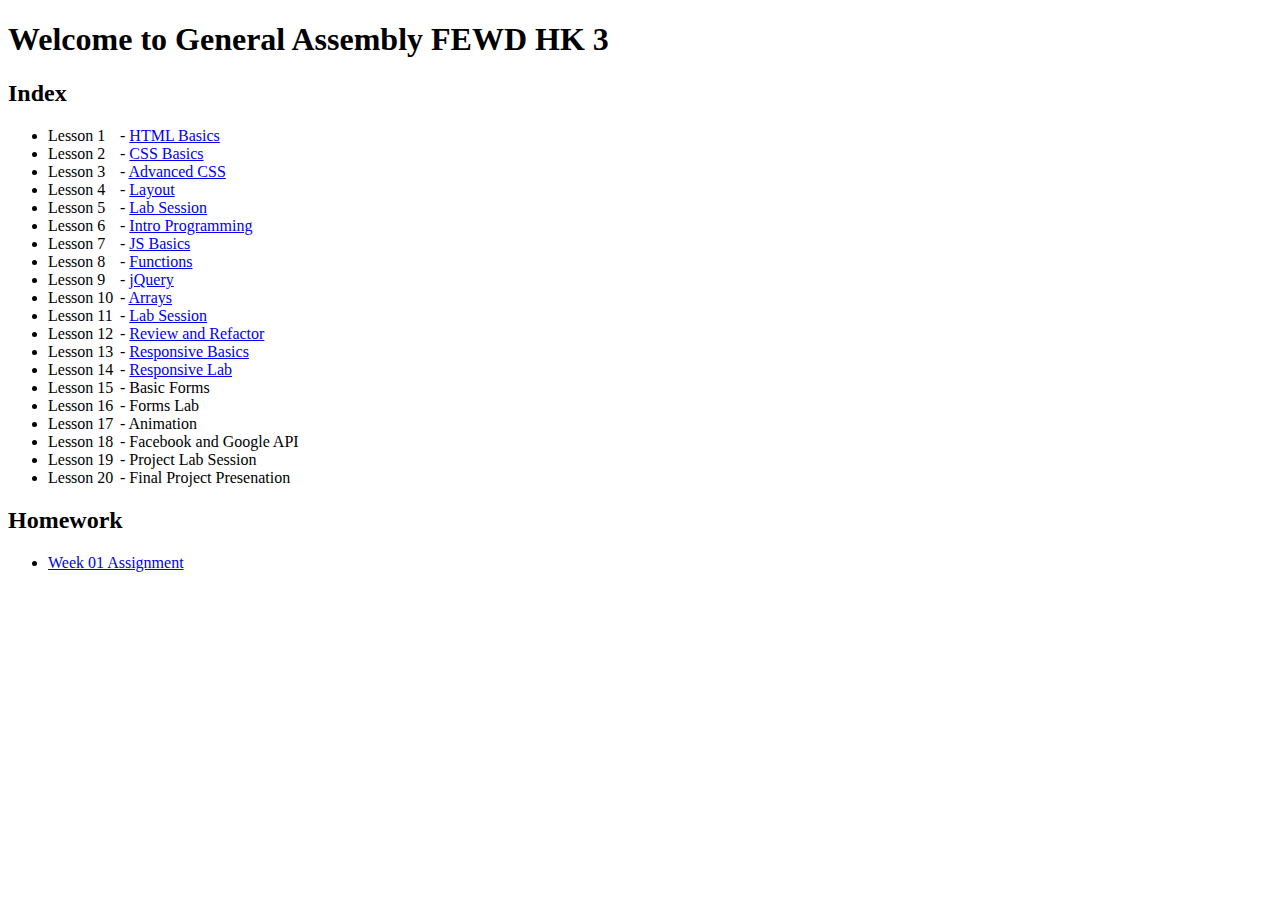
<file: index.html>
<!doctype html>
<html>
  <head>
    <title>FEWD HK 3</title>
    <script language="javascript">
    	//location.replace("slides/")
    </script>
    <style type="text/css">
      span.label {
        display: inline-block;
        width: 72px;
      }
    </style>
  </head>
  <body>
    <h1>Welcome to General Assembly FEWD HK 3</h1>
    <h2>Index</h2>
    <ul>
      <li><span class="label">Lesson 1 </span>- <a href="http://ga-students.github.io/FEWD_HK_3/slides/?lesson=1" target="_blank">HTML Basics</a></li>
      <li><span class="label">Lesson 2 </span>- <a href="http://ga-students.github.io/FEWD_HK_3/slides/?lesson=2" target="_blank">CSS Basics</a></li>
      <li><span class="label">Lesson 3 </span>- <a href="http://ga-students.github.io/FEWD_HK_3/slides/?lesson=3" target="_blank">Advanced CSS</a></li>
      <li><span class="label">Lesson 4 </span>- <a href="http://ga-students.github.io/FEWD_HK_3/slides/?lesson=4" target="_blank">Layout</a></li>
      <li><span class="label">Lesson 5 </span>- <a href="http://ga-students.github.io/FEWD_HK_3/slides/?lesson=5" target="_blank">Lab Session</a></li>
      <li><span class="label">Lesson 6 </span>- <a href="http://ga-students.github.io/FEWD_HK_3/slides/?lesson=6" target="_blank">Intro Programming</a></li>
      <li><span class="label">Lesson 7 </span>- <a href="http://ga-students.github.io/FEWD_HK_3/slides/?lesson=7" target="_blank">JS Basics</a></li>
      <li><span class="label">Lesson 8 </span>- <a href="http://ga-students.github.io/FEWD_HK_3/slides/?lesson=8" target="_blank">Functions</a></li>
      <li><span class="label">Lesson 9 </span>- <a href="http://ga-students.github.io/FEWD_HK_3/slides/?lesson=9" target="_blank">jQuery</a></li>
      <li><span class="label">Lesson 10</span>- <a href="http://ga-students.github.io/FEWD_HK_3/slides/?lesson=10" target="_blank">Arrays</a></li>
      <li><span class="label">Lesson 11</span>- <a href="http://ga-students.github.io/FEWD_HK_3/slides/?lesson=11" target="_blank">Lab Session</a></li>
      <li><span class="label">Lesson 12</span>- <a href="http://ga-students.github.io/FEWD_HK_3/slides/?lesson=12" target="_blank">Review and Refactor</a></li>
      <li><span class="label">Lesson 13</span>- <a href="http://ga-students.github.io/FEWD_HK_3/slides/?lesson=13" target="_blank">Responsive Basics</a></li>
      <li><span class="label">Lesson 14</span>- <a href="http://ga-students.github.io/FEWD_HK_3/slides/?lesson=14" target="_blank">Responsive Lab</a></li>
      <li><span class="label">Lesson 15</span>- Basic Forms</li>
      <li><span class="label">Lesson 16</span>- Forms Lab</li>
      <li><span class="label">Lesson 17</span>- Animation</li>
      <li><span class="label">Lesson 18</span>- Facebook and Google API</li>
      <li><span class="label">Lesson 19</span>- Project Lab Session</li>
      <li><span class="label">Lesson 20</span>- Final Project Presenation</li>
    </ul>
    <h2>Homework</h2>
    <ul>
      <li><a href="http://ga-students.github.io/FEWD_HK_3/homework/week1/" target="_blank">Week 01 Assignment</a></li>
    </ul>
  </body>
</html>
</file>
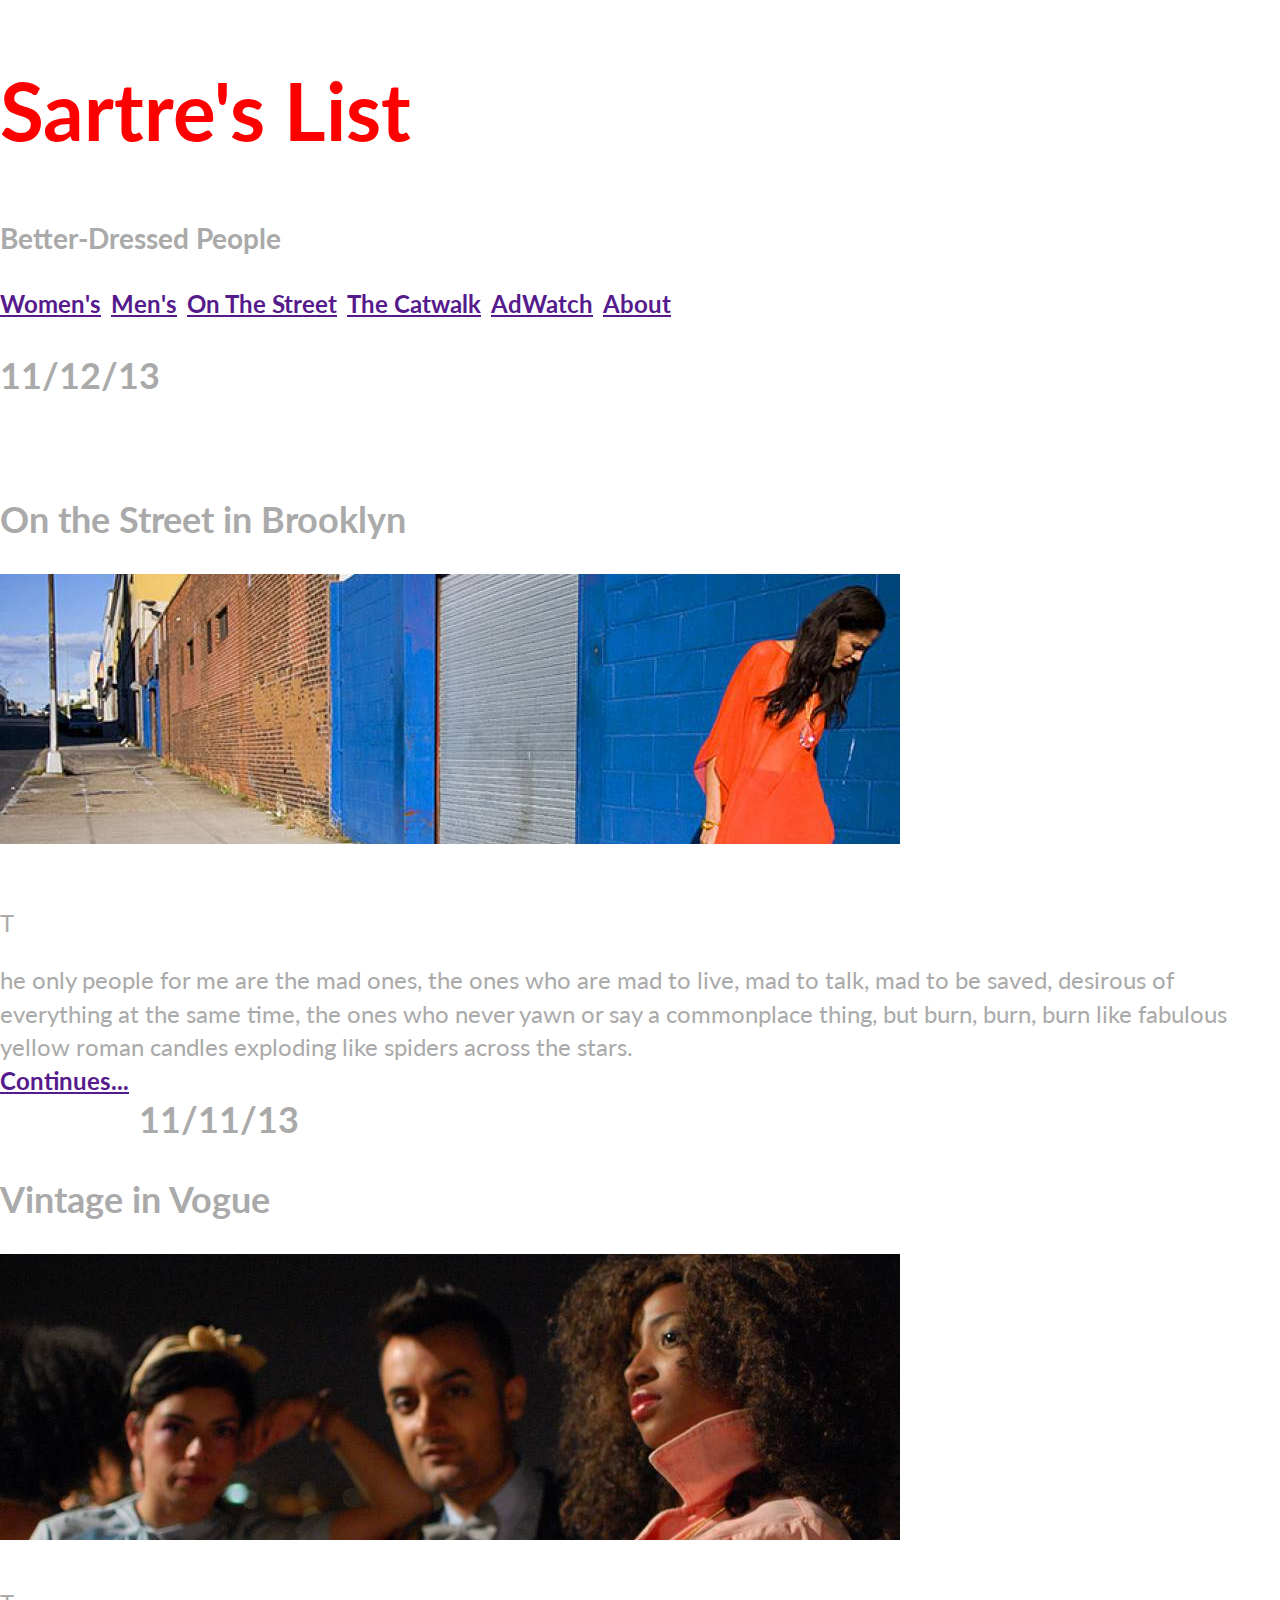
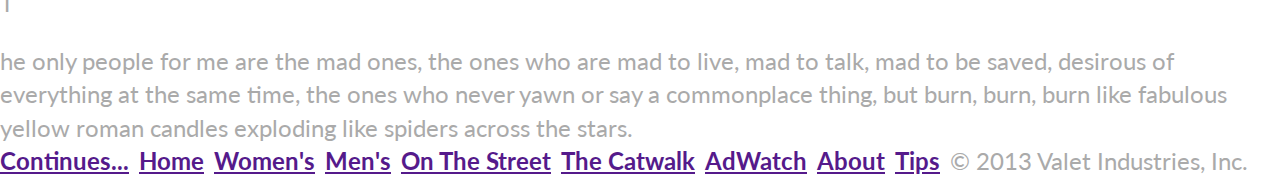
<file: homework/week2/index.html>
<!doctype html>
<html lang="en">
  <head>
    <title>Fashion Blog</title>
    <meta charset="utf-8">
    <meta name="author" content="<Kalina King>">
    <meta name="keywords" content="<comma>, <separated>, <keywords>">
    <meta name="description" content="<A short description about this page>">
    <link rel="stylesheet" type="text/css" href="css/normalize.css">
    <link rel="stylesheet" type="text/css" href="css/style.css">
    <link href='http://fonts.googleapis.com/css?family=Lato:300' rel='stylesheet' type='text/css'>
  </head>
  <body>
    <h1>
      Sartre's List
    </h1>
    <h3>Better-Dressed People</h3>
    <nav id="top">
      <a href="" target="blank">Women's</a>
      <a href="" target="blank">Men's</a>
      <a href="" target="blank">On The Street</a>
      <a href="" target="blank">The Catwalk</a>
      <a href="" target="blank">AdWatch</a>
      <a href="" target="blank">About</a>
    </nav>

    <br>

    <div class=post>
			<header>
				<h2 class="date">11/12/13</h2>
        <br>
				<h2 class="post">On the Street in Brooklyn</h2>
			</header> 	
      <img src="images/fashion_photo.jpeg">
      <div class="content"> 
        <p class="First">T</p>
        he only people for me are the mad ones, the ones who are mad to live, mad to talk, mad to be saved, desirous of everything at the same time, the ones who never yawn or say a commonplace thing, but burn, burn, burn like fabulous yellow roman candles exploding like spiders across the stars.
        <br>
        <a href="">Continues...</a>
      </div>
      
    </div>

    <div class=post>
      <header>
        <h2 class="date">11/11/13</h2>
        <h2 class="post">Vintage in Vogue</h2>
      </header>   
      <img src="images/fashion_photo2.jpeg">
      <div class="content"> 
        <p class="First">T</p>
        he only people for me are the mad ones, the ones who are mad to live, mad to talk, mad to be saved, desirous of everything at the same time, the ones who never yawn or say a commonplace thing, but burn, burn, burn like fabulous yellow roman candles exploding like spiders across the stars.
        <br>
        <a href="">Continues...</a>
      </div>
   
    </div>

    <nav id="bottom">
      <a href="" target="blank">Home </a>
      <a href="" target="blank">Women's</a>
      <a href="" target="blank">Men's</a>
      <a href="" target="blank">On The Street</a>
      <a href="" target="blank">The Catwalk</a>
      <a href="" target="blank">AdWatch</a>
      <a href="" target="blank">About</a>
      <a href="" target="blank">Tips</a>
    </nav>

    <footer>
				&copy; 2013 Valet Industries, Inc.
		</footer>
	
  </body>
</html>
</file>
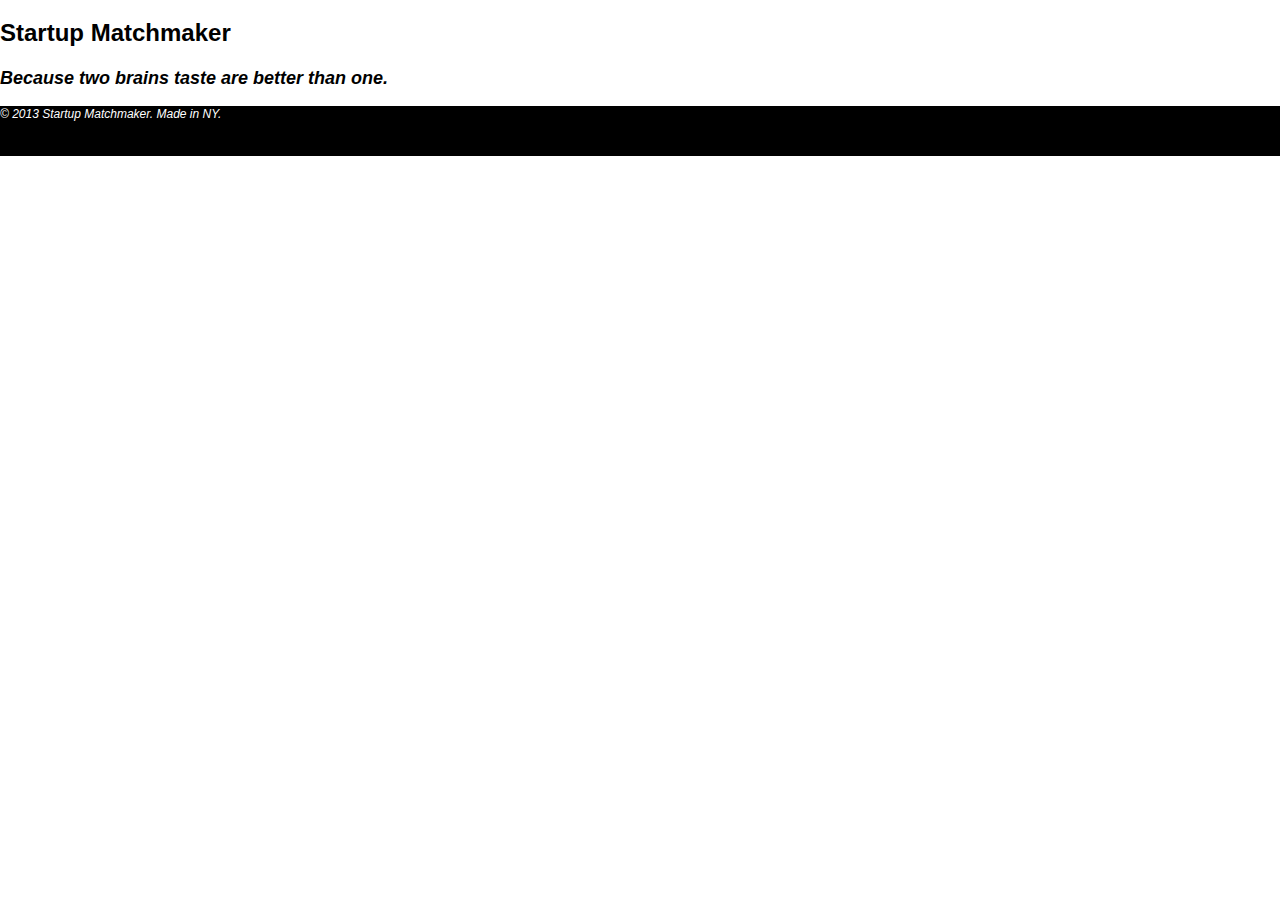
<file: homework/week3/index.html>
<!doctype html>
<html lang="en">
  <head>
    <title>Startup Matchmaker</title>
    <meta charset="utf-8">
    <meta name="author" content="<your name>">
    <meta name="keywords" content="<comma>, <separated>, <keywords>">
    <meta name="description" content="<A site for developers, designers and product managers to find each other>">
    <link rel="stylesheet" type="text/css" href="css/normalize.css">
    <link rel="stylesheet" type="text/css" href="css/style.css">
  </head>
  <body>

		<header>
			<h1>Startup Matchmaker</h1>

			<h2><i>Because two brains taste are better than one.<i></h2>
		</header> 	
    <Main> 
    </main> <!-- This is for the picture-->

    <div id="Container"></div> <!-- This is for the main content to Create a Profile, Find a Dev, Find a Designer -->

		<footer>
			&copy; 2013 Startup Matchmaker. Made in NY.
		</footer>

  </body>
</html>
</file>
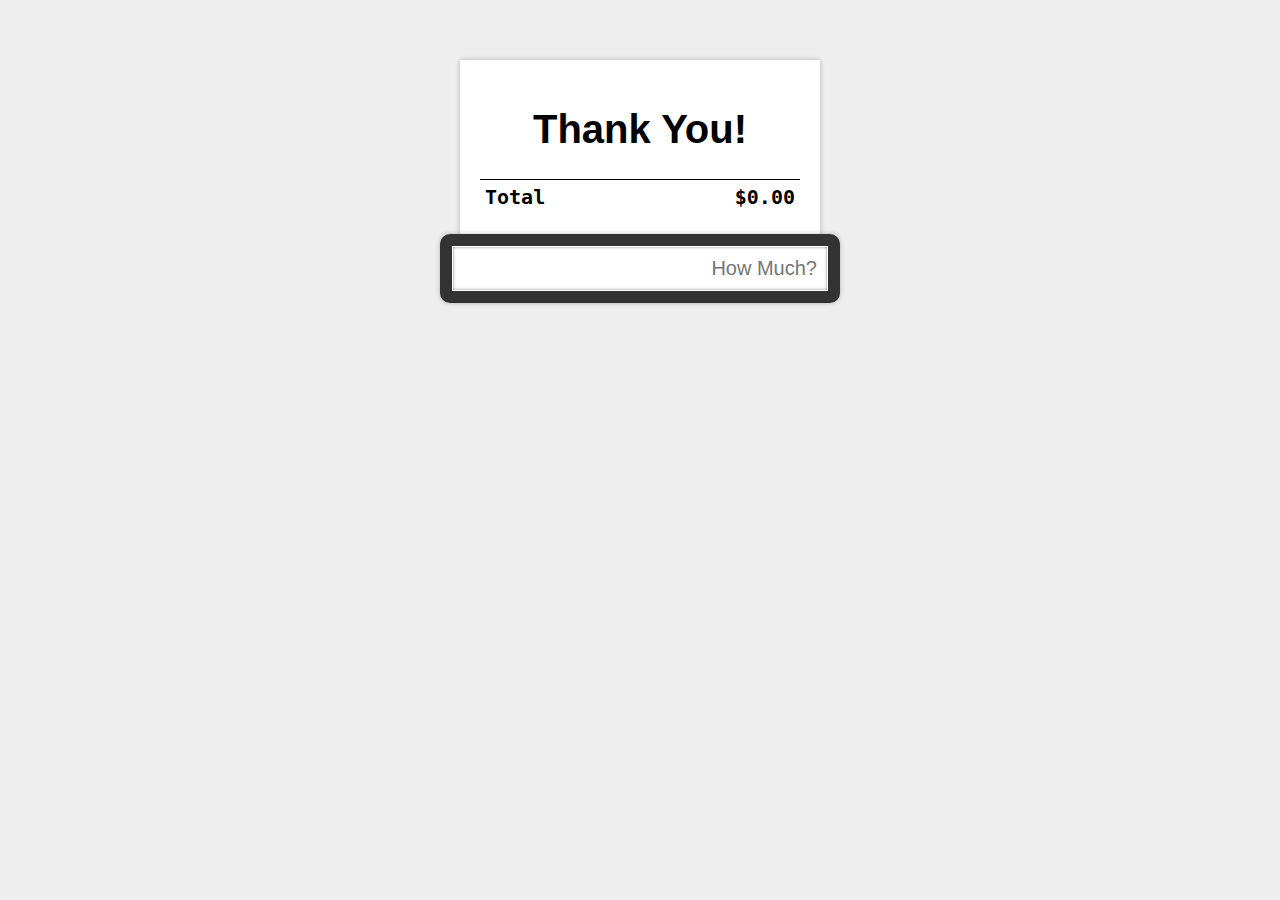
<file: js_examples/cash_register/index.html>
<!DOCTYPE html>
<html>
<head>
	<meta charset="UTF-8">
	<title>Cash Register</title>
	<link rel="stylesheet" href="css/main.css">
</head>
<body>
	
	<div id="register">
		<div id="ticket">
			<h1>Thank You!</h1>
			<table>
				<tbody id="entries">
				</tbody>
				<tfoot>
					<tr>
						<th>Total</th>
						<th id="total">$0.00</th>
					</tr>
				</tfoot>
			</table>
		</div>
		<form id="entry">
			<input id="newEntry" autofocus placeholder="How Much?">
		</form>
	</div>

	<!-- pick different versions of js and see how it works. -->
  <script type="text/javascript" src="js/version-1.js"></script>

  <!-- starting from version-2.js, jquery is required -->
  <!--script src="http://ajax.googleapis.com/ajax/libs/jquery/1.10.2/jquery.min.js"></script-->
  <!--script type="text/javascript" src="js/version-2.js"></script-->
  <!--script type="text/javascript" src="js/version-3.js"></script-->
</body>
</html>
</file>
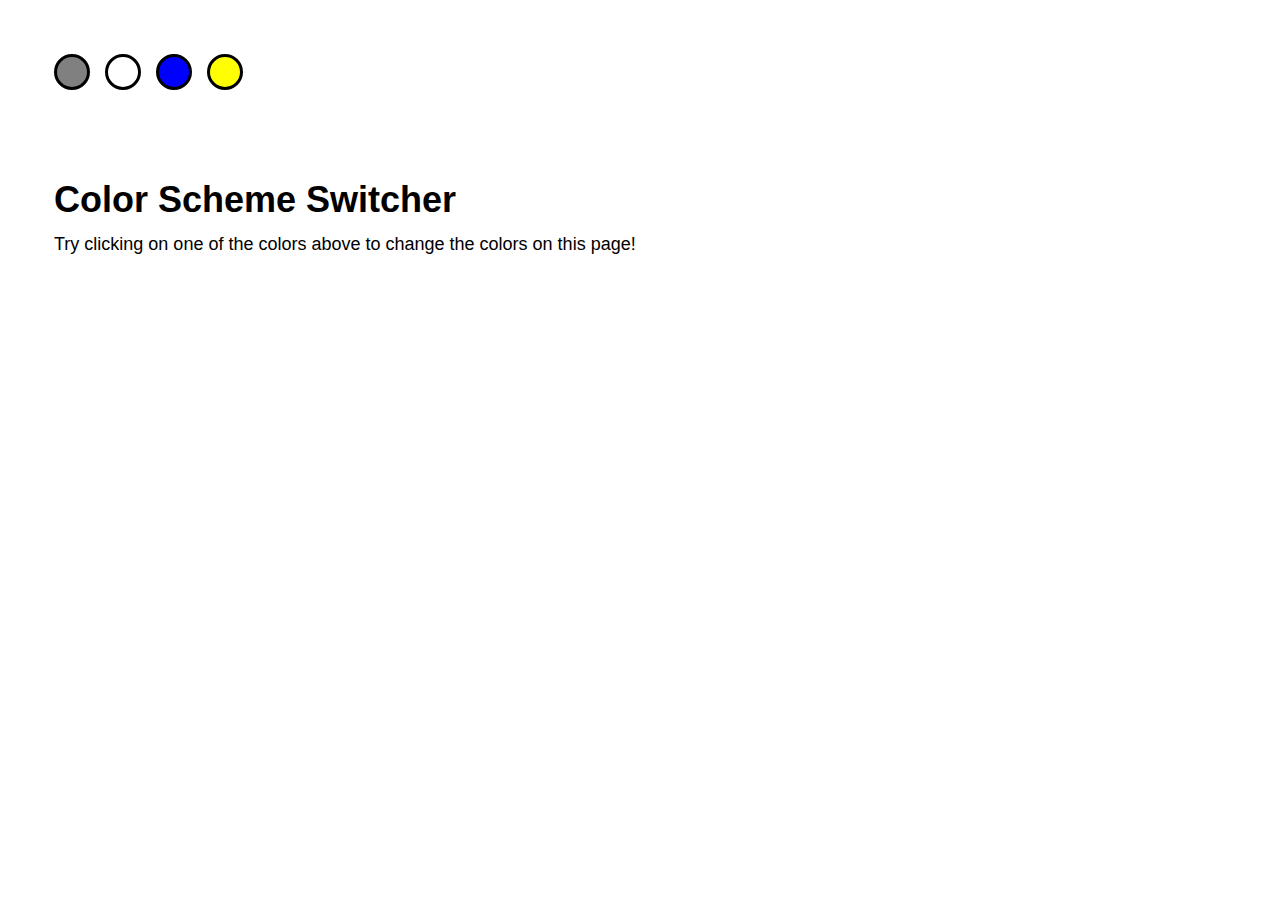
<file: js_examples/color_switcher/index.html>
<!doctype html>
<html>
<head>
  <title>Color Switcher</title>
  <link rel="stylesheet" type="text/css" href="css/style.css">
</head>
<body>
  <ul id="switcher">
    <li id="gray"></li>
    <li id="white"></li>
    <li id="blue"></li>
    <li id="yellow"></li>
  </ul>

  <h1>Color Scheme Switcher</h1>

  <p>Try clicking on one of the colors above to change the colors on this page!</p>
  
  <!-- pick different versions of js and see how it works. -->
  <script type="text/javascript" src="js/version-1.js"></script>
  <!--script type="text/javascript" src="js/version-2.js"></script-->

  <!-- starting from version-3.js, jquery is required -->
  <!--script src="http://ajax.googleapis.com/ajax/libs/jquery/1.10.2/jquery.min.js"></script-->
  <!--script type="text/javascript" src="js/version-3.js"></script-->
  <!--script type="text/javascript" src="js/version-4.js"></script-->
  <!--script type="text/javascript" src="js/version-5.js"></script-->
</body>
</html>
</file>
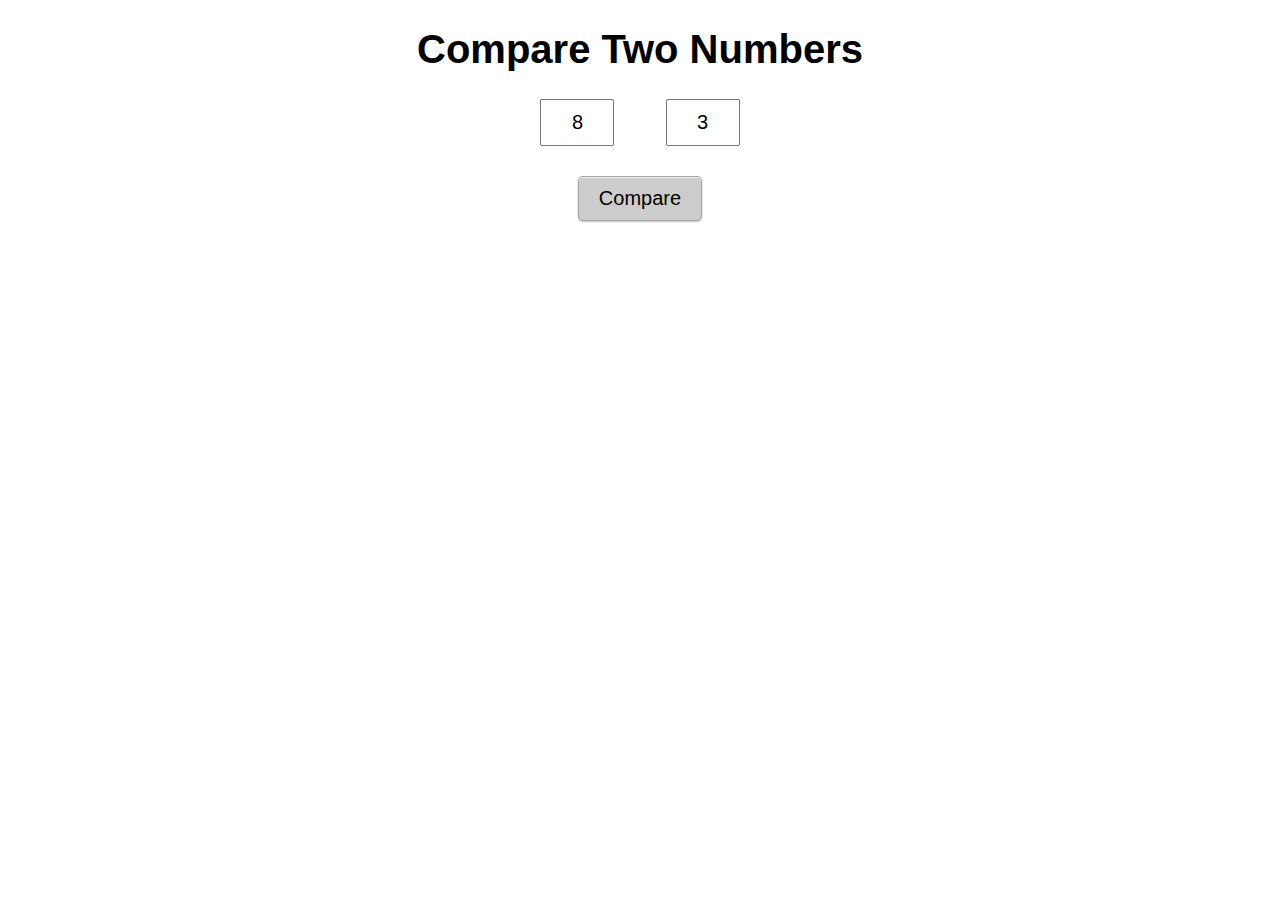
<file: js_examples/compare_that/index.html>
<!doctype html>
<html>
<head>
  <title>Compare That</title>
  <link rel="stylesheet" type="text/css" href="css/style.css">
</head>
<body>
  <h1>Compare Two Numbers</h1>

  <div id="inputs">
    <input id="a" value="8">
    <span id="comparison"></span>
    <input id="b" value="3">
  </div>
  <button id="submit">Compare</button>

  <!-- pick different versions of js and see how it works. -->
  <!--script type="text/javascript" src="js/version-1.js"></script-->

  <!-- starting from version-2.js, jquery is required -->
  <script src="http://ajax.googleapis.com/ajax/libs/jquery/1.10.2/jquery.min.js"></script>
  <script type="text/javascript" src="js/version-2.js"></script>

</body>
</html>
</file>
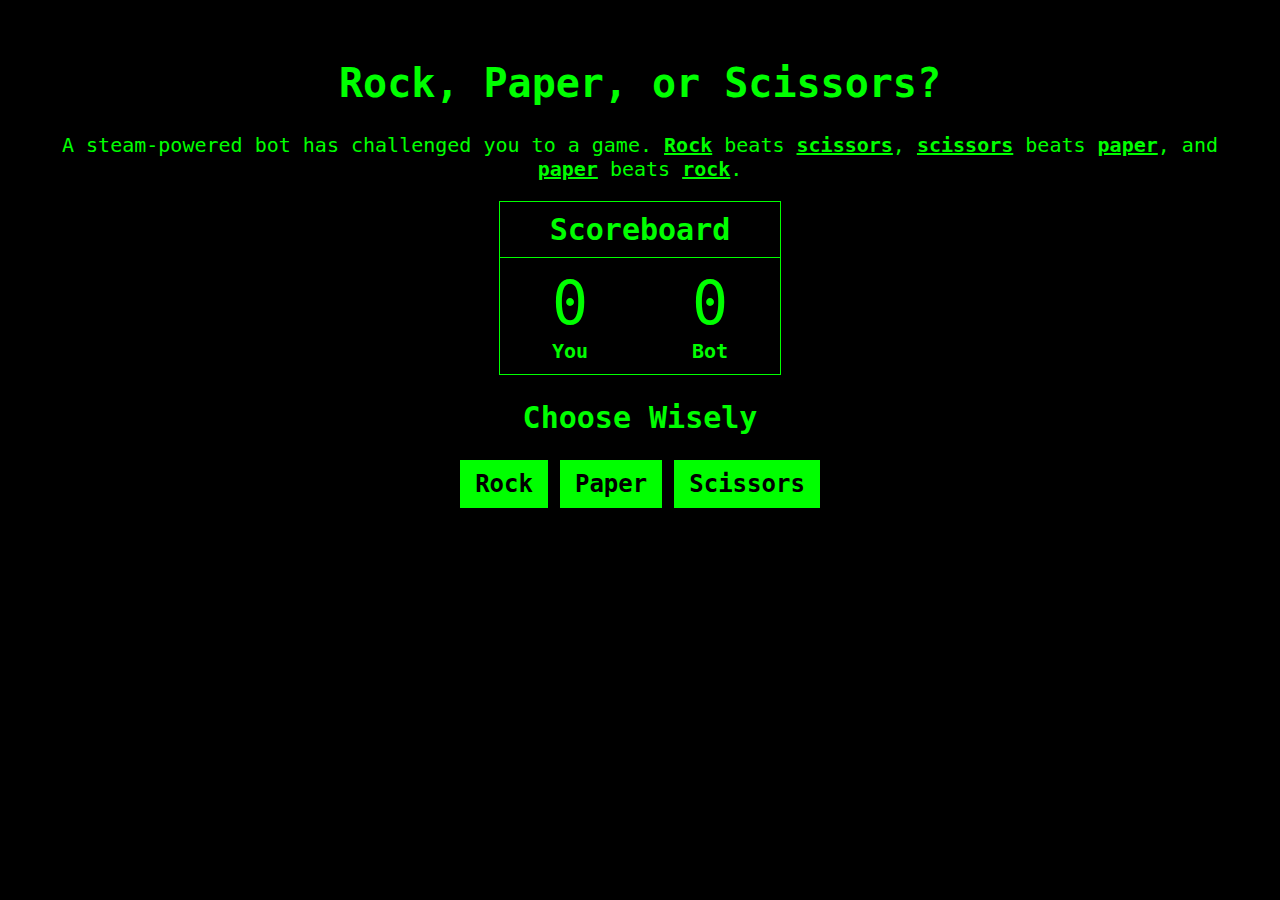
<file: js_examples/rock_paper_scissors/index.html>
<!DOCTYPE html>
<html>

<head>

  <meta charset="UTF-8">

  <title>Rock, Paper, Scissors - CodePen</title>

    <link rel="stylesheet" href="css/style.css" media="screen" type="text/css" />

</head>

<body>

  <h1>Rock, Paper, or Scissors?</h1>

<p>A steam-powered bot has challenged you to a game. <strong>Rock</strong> beats <strong>scissors</strong>, <strong>scissors</strong> beats <strong>paper</strong>, and <strong>paper</strong> beats <strong>rock</strong>.</p>

<div class="scoreboard">
  <h2>Scoreboard</h2>
  <table>
    <tbody>
      <tr>
        <td id="humanScore">0</td>
        <td id="computerScore">0</td>
      </tr>
    </tbody>
    <tfoot>
      <tr>
        <th>You</th>
        <th>Bot</th>
      </tr>
    </tfoot>
  </table>
</div>

<h2>Choose Wisely</h2>

<button id="rock">Rock</button>

<button id="paper">Paper</button>

<button id="scissors">Scissors</button>

<div id="status"></div>

  <script src='http://codepen.io/assets/libs/fullpage/none.js'></script>

  <script src="js/index.js"></script>

</body>

</html>
</file>
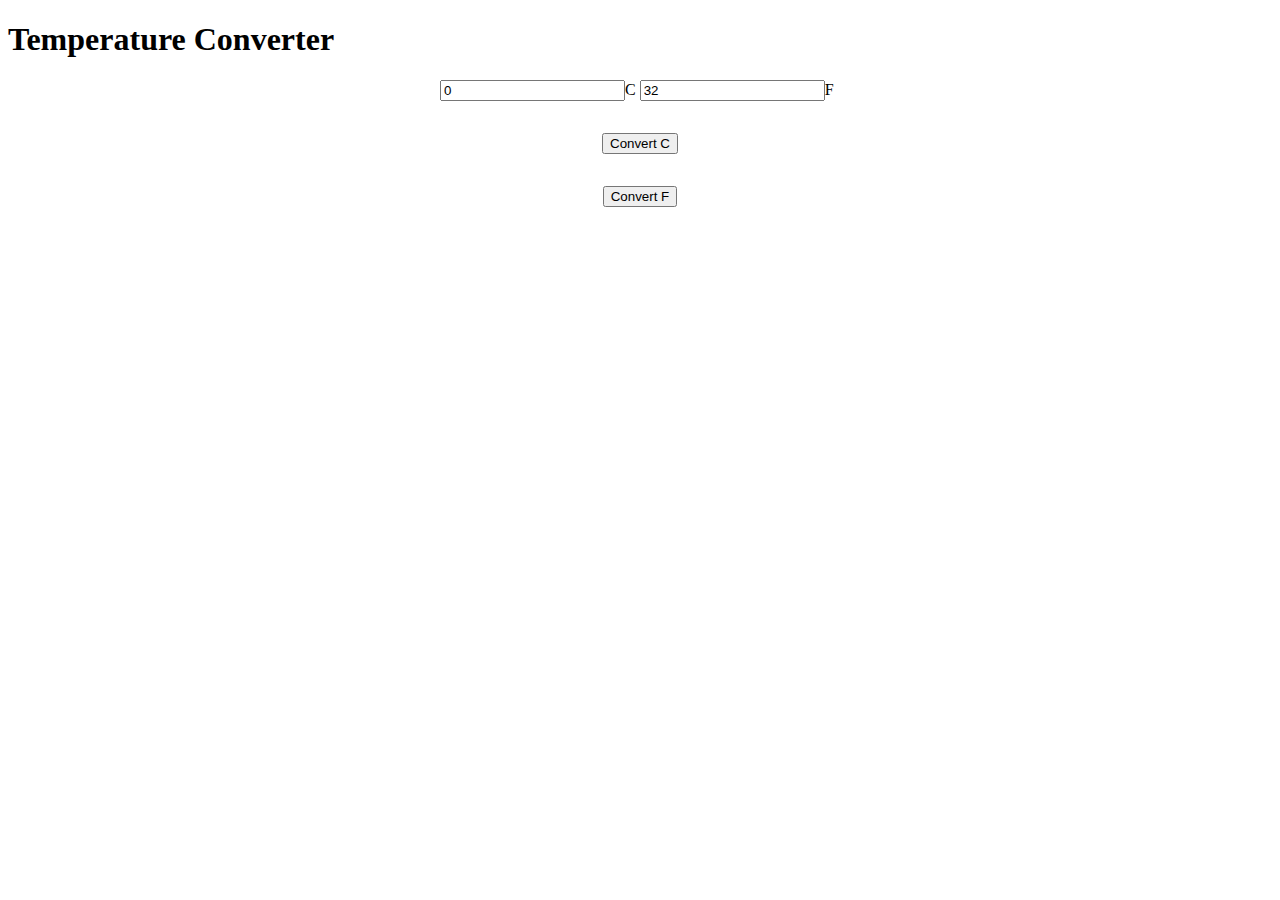
<file: js_examples/temp_converter/index.html>
<!doctype html>
<html lang="en-us">
	<head>
		<meta charset="utf-8">
		<title>Temperature Converter</title>
		<!-- If you like, link to either reset.css or normalize.css here. -->
		<link rel="stylesheet" href="css/main.css">
	</head>
	<body>
		<h1>Temperature Converter</h1>
		<div id="tempConverter">
			<input id="celsius" value="0"><span>C</span>
			<input id="farhenheit" value="32"><span>F</span>
			<button id="convertCelsius">Convert C</button>
			<button id="convertFarhenheit">Convert F</button>
		</div>

	<script src="js/main.js"></script>

	</body>
</html>
</file>
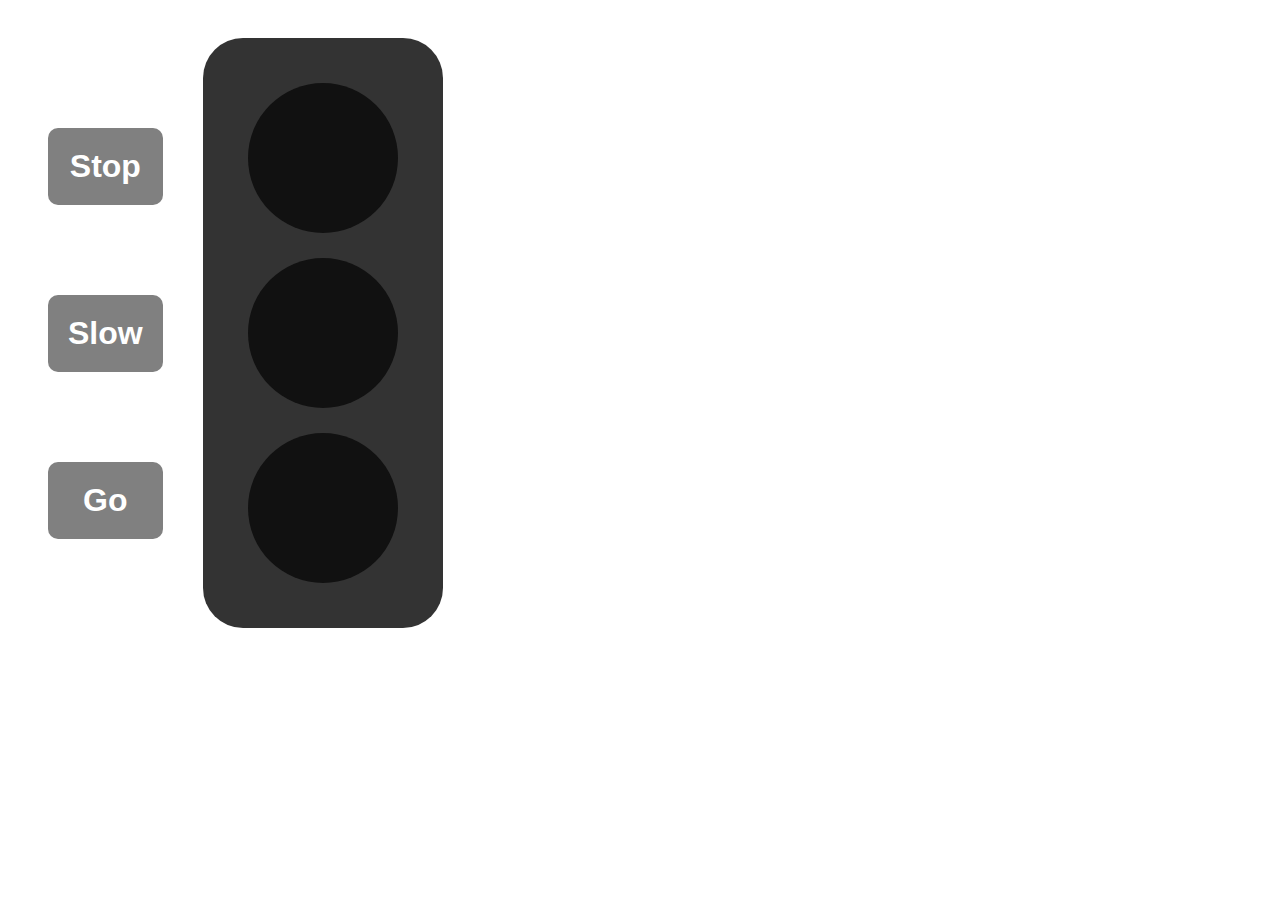
<file: js_examples/traffic_light/index.html>
<!doctype html>
<html>
<head>
  <title>Traffic Light</title>
  <link rel="stylesheet" type="text/css" href="css/style.css">
</head>
<body>
  <div id="controlPanel">
    <h1 id="stopButton" class="button">Stop</h1>
    <h1 id="slowButton" class="button">Slow</h1>
    <h1 id="goButton" class="button">Go</h1>
  </div>
  <div id="traffic-light">
    <div id="stopLight" class="bulb"></div>
    <div id="slowLight" class="bulb"></div>
    <div id="goLight" class="bulb"></div>
  </div>
  
  <!-- pick different versions of js and see how it works. -->
  <script type="text/javascript" src="js/version-1.js"></script>
  <!--script type="text/javascript" src="js/version-2.js"></script-->
</body>
</html>
</file>
<file: homework/week2/css/style.css>
/* 
Project Name: Fashion Blog
Client: Your Client
Author: Kalina King
Developer @GA in HK
*/


/******************************************
/* SETUP                   
/*******************************************/

/* Box Model Hack */
* {
     -moz-box-sizing: border-box; /* Firexfox */
     -webkit-box-sizing: border-box; /* Safari/Chrome/iOS/Android */
     box-sizing: border-box; /* IE */
}

/* Clear fix hack */
.clearfix:after {
     content: "."; /*adds html text of period symbol (:after) all other children*/
     display: block;
     clear: both;
     visibility: hidden;
     line-height: 0;
     height: 0;
}

.clear {
	clear: both;
}

.alignright {
	float: right; 
	padding: 0 0 10px 10px; /* note the padding around a right floated image */
}

.alignleft {
	float: left; 
	padding: 0 10px 10px 0; /* note the padding around a left floated image */
}

/******************************************
/* BASE STYLES                   
/*******************************************/


body {
     color: #AAA;
     font-size: 24px;
     line-height: 1.4;
     font-family: 'Lato', sans-serif;
}
h1 {
     color: red;
     font-size: 80px;
}
     
nav #top {
     color: #888;
     font-size: 30px;
     text-decoration: underline;
}

nav #bottom {
     color: red;
     font-size: 30px;
     padding-left: 200px;
}



div #post {
     h2 .date {
          color: #AAA;
     }
     }
}

h2 #post {
          color: #000;
     }

div #content {
     color: blue;
     font-size: 24px;
}

p .First {
     font-size: 60px;
     color: #AAA;
}

a:link{
     color: red;
     font-weight: bold;
     float: left; 
     padding: 0 10px 10px 0;
}
          /* add a divider line in #AAA */



/******************************************
/* LAYOUT                   
/*******************************************/

/* Center the container */
#container {
	width: 960px;
	margin: auto;
}

header {

}

footer {

}

/******************************************
/* ADDITIONAL STYLES                   
/*******************************************/
</file>
<file: homework/week3/css/style.css>
/* 
Project Name: Startup Matchmaker
Client: FEWD
Author: Kalina
Developer @GA in HK
*/


/******************************************
/* SETUP                   
/*******************************************/

/* Box Model Hack */
* {
     -moz-box-sizing: border-box; /* Firexfox */
     -webkit-box-sizing: border-box; /* Safari/Chrome/iOS/Android */
     box-sizing: border-box; /* IE */
}

/* Clear fix hack */
.clearfix:after {
     content: ".";
     display: block;
     clear: both;
     visibility: hidden;
     line-height: 0;
     height: 0;
}

.clear {
	clear: both;
}

.alignright {
	float: right; 
	padding: 0 0 10px 10px; /* note the padding around a right floated image */
}

.alignleft {
	float: left; 
	padding: 0 10px 10px 0; /* note the padding around a left floated image */
}

/******************************************
/* BASE STYLES                   
/*******************************************/

body {
     color: #000;
     font-size: 12px;
     line-height: 1.4;
     font-family: Helvetica, Arial, sans-serif;
}


/******************************************
/* LAYOUT                   
/*******************************************/

/* Center the container */
#container {
	width: 960px;
	margin: auto;
}

header {

}
Main {
     background-image: "http://www.flickr.com/photos/mikeschinkel/2733534094/";
}

footer {
     height: 50px;
     background-color: black;
     color: white;

}

/******************************************
/* ADDITIONAL STYLES                   
/*******************************************/
</file>
<file: js_examples/cash_register/css/main.css>
body {
	background: #EEE;
	font-family: sans-serif;
	font-size: 20px;
	margin: 3em;
	padding: 0;
}

#register {
	width: 20em;
	margin: auto;
}

#ticket {
	background: white;
	margin: 0 1em;
	padding: 1em;
	box-shadow: 0 0 5px rgba(0,0,0,.25);
}
#ticket h1 {
	text-align: center;
}
#ticket table {
	font-family: monospace;
	width: 100%;
	border-collapse: collapse;
}
#ticket td, #ticket th {
	padding: 5px;
}
#ticket th {
	text-align: left;
}
#ticket td, #ticket #total {
	text-align: right;
}
#ticket tfoot th {
	border-top: 1px solid black;
}

#entry {
	background: #333;
	padding: 12px;
	border-radius: 10px;
	box-shadow: 0 0 5px rgba(0,0,0,.25);
}
#entry input {
	width: 100%;
	padding: 10px;
	border: 1px solid black;
	text-align: right;
	font-family: sans-serif;
	font-size: 20px;
	box-shadow: inset 0 0 3px rgba(0,0,0,.5);
	-webkit-box-sizing: border-box;
	-moz-box-sizing: border-box;
	box-sizing: border-box;
}
#entry input:focus {
	outline: none;
	border-color: rgba(255,255,255,.75);
}
</file>
<file: js_examples/color_switcher/css/style.css>
body {
  margin: 3em;
  padding: 0;
  font-family: sans-serif;
  font-size: 18px;
  line-height: 1.5;
}

h1 {
  line-height: 1.25;
  margin: 2em 0 0;
}
p {
  margin: .5em 0;
}

#switcher {
  list-style: none;
  margin: 0;
  padding: 0;
  overflow: hidden;
}
#switcher li {
  float: left;
  width: 30px;
  height: 30px;
  margin: 0 15px 15px 0;
  border-radius: 30px;
  border: 3px solid black;
}

#gray {
  background: gray;
}
#white {
  background: white;
}
#blue {
  background: blue;
}
#yellow {
  background: yellow;
}
</file>
<file: js_examples/compare_that/css/style.css>
body, input, button {
  font-family: sans-serif;
  font-size: 20px;
  text-align: center;
}
#inputs {
  margin-bottom: 30px;
}
input {
  width: 50px;
  padding: 10px;
}
button {
  background: #CCC;
  border: 1px solid rgba(0,0,0,.2);
  box-shadow: inset 0 1px 0 rgba(255,255,255,.7), 0 1px 2px rgba(0,0,0,.25);
  border-radius: 5px;
  padding: 10px 20px;
}
button:hover {
  background: #DDD;
}
button:active {
  background: #BBB;
  box-shadow: inset 0 1px 2px rgba(0,0,0,.25);
}
#comparison {
  display: inline-block;
  width: 40px;
}
</file>
<file: js_examples/rock_paper_scissors/css/style.css>
body {
  font-family: monospace;
  font-size: 20px;
  text-align: center;
  background: black;
  color: lime;
  margin: 3em;
}

strong {
  text-decoration: underline;
}

button {
  background: lime;
  color: black;
  border: none;
  padding: 10px 15px;
  font-size: 1.2em;
  font-family: monospace;
  font-weight: bold;
}
button:active {
  background: green;
}

.scoreboard {
  width: 14em;
  margin: auto;
  border: 1px solid lime;
}
.scoreboard h2 {
  border-bottom: 1px solid lime;
  margin: 0;
  padding: 10px;
}
.scoreboard table {
  margin: 10px auto;
  width: 100%;
  border-collapse: collapse;
}
.scoreboard th, .scoreboard td {
  text-align: center;
}
.scoreboard td {
  font-size: 3em;
  padding: 0 20px;
}

#status {
  margin-top: 20px;
}
</file>
<file: js_examples/temp_converter/css/main.css>
#tempConverter {
	width: 400px;
	margin: 0 auto;
}
#tempConverter button {
	display: block;
	margin: 0 auto;
	margin-top:32px;
}

#tempConverter input {}

#tempConverter span {}
</file>
<file: js_examples/traffic_light/css/style.css>
body {
  font-family: sans-serif;
}

#controlPanel {
  float: left;
  padding-top: 30px;
}

.button {
  background-color: gray;
  color: white;
  border-radius: 10px;
  padding: 20px;
  text-align: center;
  margin: 90px 40px;
  cursor: pointer;
}

#traffic-light {
  height: 550px;
  width: 200px;
  float: left;
  background-color: #333;
  border-radius: 40px;
  margin: 30px 0;
  padding: 20px;
}

.bulb {
  height: 150px;
  width: 150px;
  background-color: #111;
  border-radius: 50%;
  margin: 25px auto;
  transition: background 500ms;
}
</file>
